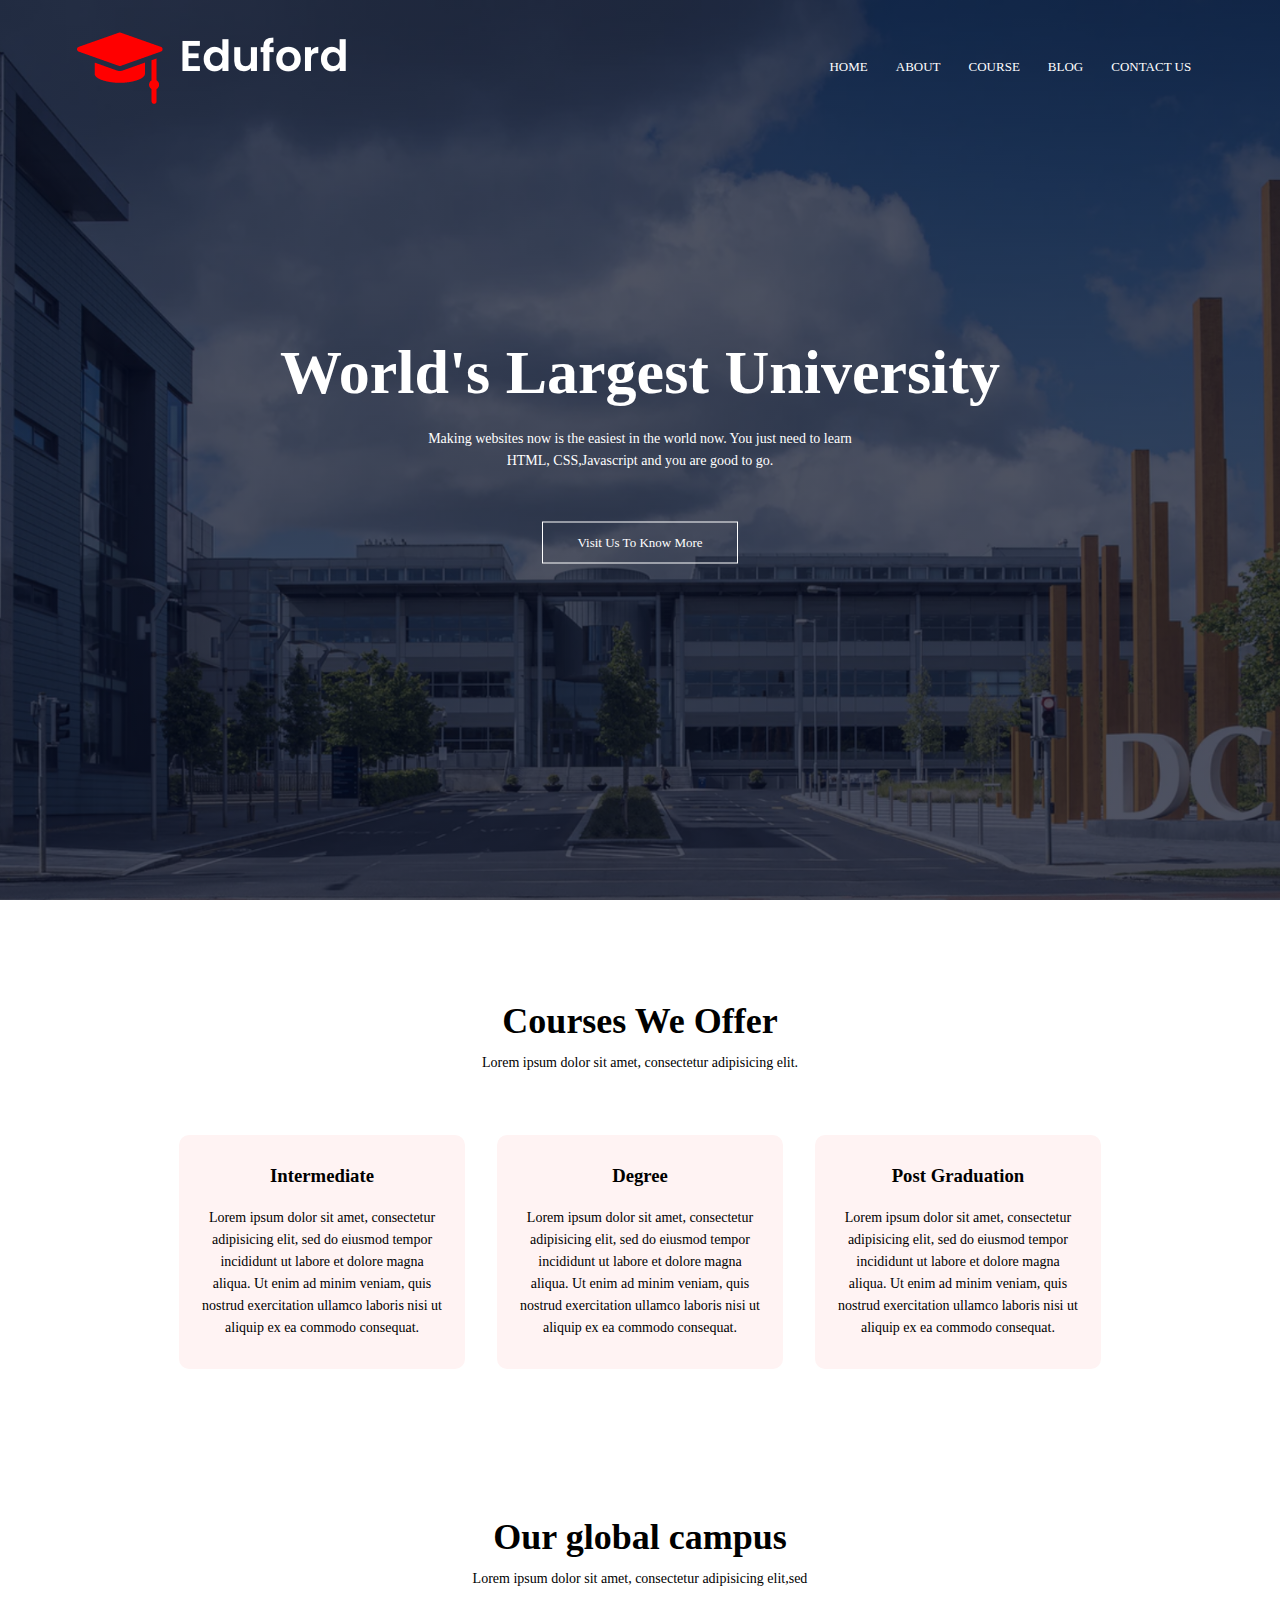
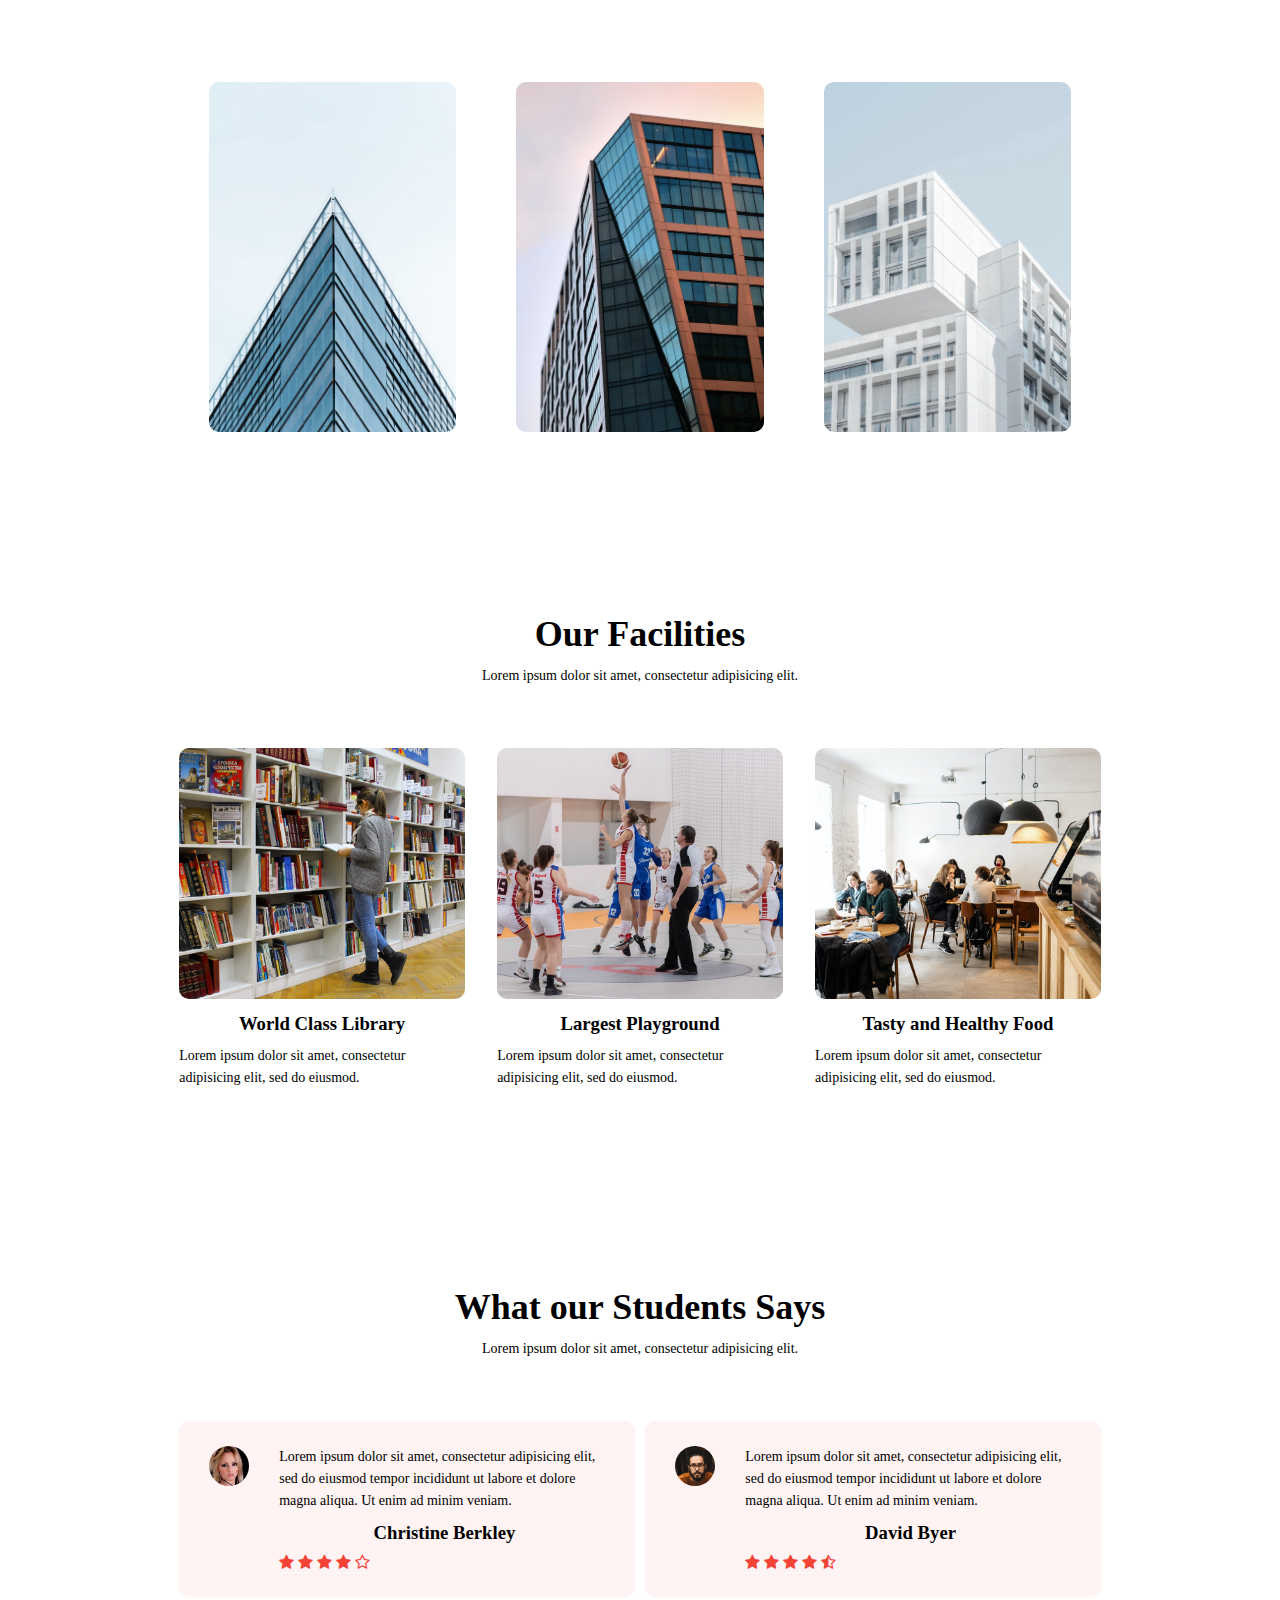
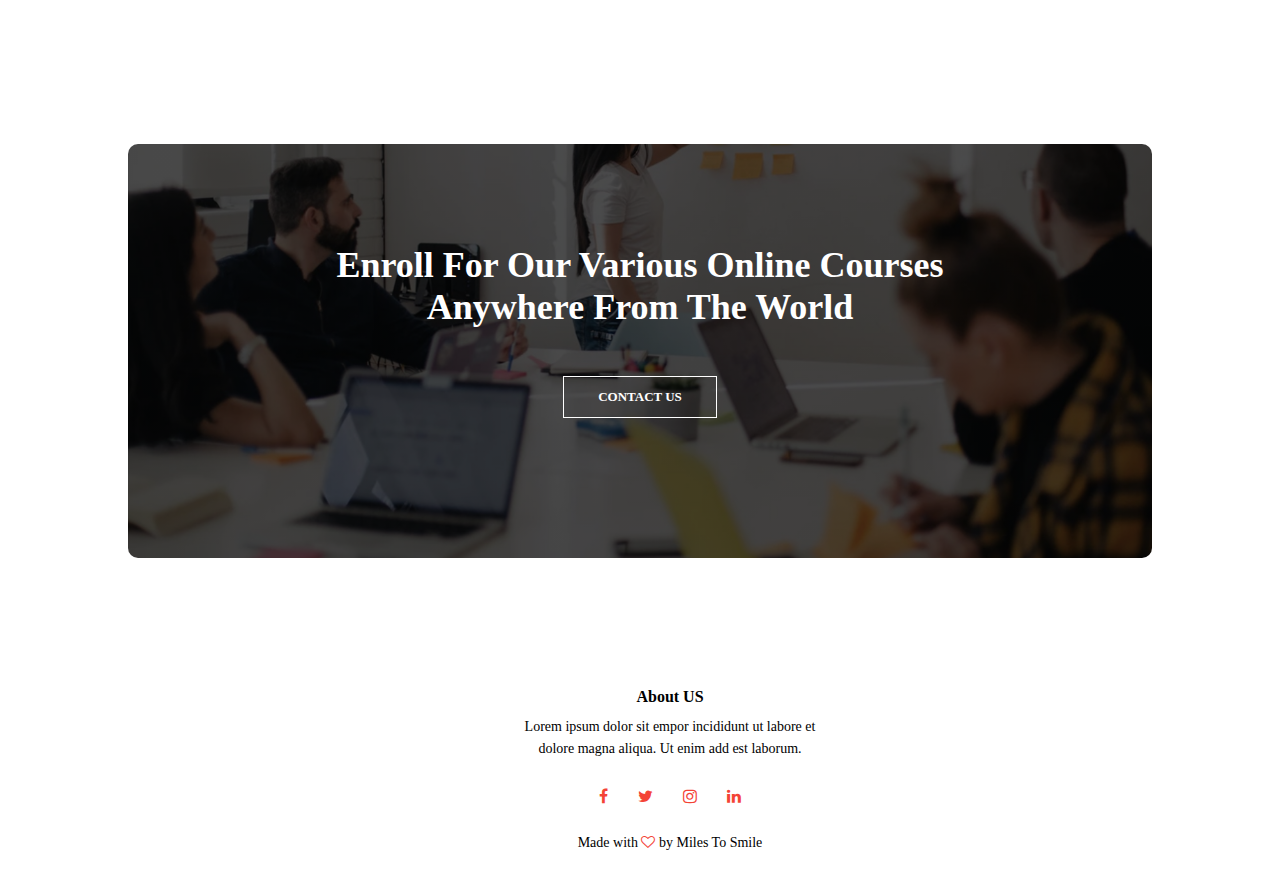
<file: index.html>
<!DOCTYPE html>
<html>
<head>
	<meta charset="utf-8">
	<meta name="viewport" content="width=device-width, initial-scale=1">
	<title>University Website Design </title>
	<link rel="stylesheet" type="text/css" href="style.css">
	<link rel="preconnect" href="https://fonts.googleapis.com">
	<link rel="preconnect" href="https://fonts.gstatic.com" crossorigin>
	<link href="https://fonts.googleapis.com/css2?family=Poppins:wght@100;200;300;400;600;700&display=swap" rel="stylesheet">
	<!-- <link rel="stylesheet" href="https://cdn.jsdelivr.net/npm/@fortawesome/fontawesome-free@5.15.4/css/fontawesome.min.css"> -->
	<link rel="stylesheet" href="https://cdnjs.cloudflare.com/ajax/libs/font-awesome/4.7.0/css/font-awesome.min.css" integrity="sha256-eZrrJcwDc/3uDhsdt61sL2oOBY362qM3lon1gyExkL0=" crossorigin="anonymous"/>

</head>

<body>

	<section class="header">
		<nav>
			<a href="index.html"><img src="images/logo.png"></a>
			<div class="nav-links" id="navLinks">
				<i class="fa fa-times" onclick="hideMenu()"></i>
					<ul>
		        		<li><a href="index.html">HOME</a></li>
		        		<li><a href="about.html">ABOUT</a></li>
						<li><a href="course.html"> COURSE</a></li>
						<li><a href="blog.html">BLOG</a></li>
						<li><a href="contact.html">CONTACT US</a></li>
			</div>    
			<i class="fa fa-bars" onclick="showMenu()"></i>
		</nav>

		<div class="text-box">
			<h1>World's Largest University</h1>
			<p>Making websites now is the easiest in the world now. You just need to learn <br> HTML, CSS,Javascript and you are good to go.</p>
			<a href="about.html" class="hero-btn">Visit Us To Know More</a>
		</div>

	</section>

	<!--courses-->

	<section class="course">
		
		<h1>Courses We Offer</h1>
		<p>Lorem ipsum dolor sit amet, consectetur adipisicing elit.</p>

		<div class="row">

			<div class="course-col">
				<h3>Intermediate</h3>
				<p>Lorem ipsum dolor sit amet, consectetur adipisicing elit, sed do eiusmod
				tempor incididunt ut labore et dolore magna aliqua. Ut enim ad minim veniam,
				quis nostrud exercitation ullamco laboris nisi ut aliquip ex ea commodo
				consequat.</p>
			</div>

			<div class="course-col">
				<h3>Degree</h3>
				<p>Lorem ipsum dolor sit amet, consectetur adipisicing elit, sed do eiusmod
				tempor incididunt ut labore et dolore magna aliqua. Ut enim ad minim veniam,
				quis nostrud exercitation ullamco laboris nisi ut aliquip ex ea commodo
				consequat.</p>
			</div>

			<div class="course-col">
				<h3>Post Graduation</h3>
				<p>Lorem ipsum dolor sit amet, consectetur adipisicing elit, sed do eiusmod
				tempor incididunt ut labore et dolore magna aliqua. Ut enim ad minim veniam,
				quis nostrud exercitation ullamco laboris nisi ut aliquip ex ea commodo
				consequat.</p>
			</div>
			
		</div>
 
	</section>

	<!-- campus -->

	<section class="campus">

		<h1>Our global campus</h1>
		<p>Lorem ipsum dolor sit amet, consectetur adipisicing elit,sed</p>

		<div class="row">
			<div class="campus-col">
				<img src="images/london.png">
				<div class="layer">
					<h3>LONDON</h3>
				</div>

			</div>

			<div class="campus-col">
				<img src="images/newyork.png">
				<div class="layer">
					<h3>NEW YORK</h3>
				</div>

			</div>

			<div class="campus-col">
				<img src="images/washington.png">
				<div class="layer">
					<h3>WASHINGTON</h3>
				</div>
			</div>

		</div>

	
	</section>


	<!--facilities -->

	<section class="facilities">

		<h1>Our Facilities</h1>
		<p>Lorem ipsum dolor sit amet, consectetur adipisicing elit.</p>

		<div class="row">
			<div class="facilities-col">
				<img src="images/library.png">
				<h3>World Class Library</h3>
				<p>Lorem ipsum dolor sit amet, consectetur adipisicing elit, sed do eiusmod.</p>
			</div>

			<div class="facilities-col">
				<img src="images/basketball.png">
				<h3>Largest Playground</h3>
				<p>Lorem ipsum dolor sit amet, consectetur adipisicing elit, sed do eiusmod.</p>
			</div>

			<div class="facilities-col">
				<img src="images/cafeteria.png">
				<h3>Tasty and Healthy Food</h3>
				<p>Lorem ipsum dolor sit amet, consectetur adipisicing elit, sed do eiusmod.</p>
			</div>

		</div>

	</section>

	<!--- testimonials --->

	<section class="testimonial">
		<h1>What our Students Says</h1>
		<p>Lorem ipsum dolor sit amet, consectetur adipisicing elit.</p>
		
		<div class="row">
			<div class="testimonial-col">
				<img src="images/user1.jpg">
				<div>
					<p>
						Lorem ipsum dolor sit amet, consectetur adipisicing elit, sed do eiusmod
						tempor incididunt ut labore et dolore magna aliqua. Ut enim ad minim veniam.
						
					</p>
					<h3>Christine Berkley</h3>
					<i class="fa fa-star"></i>
					<i class="fa fa-star"></i>
					<i class="fa fa-star"></i>
					<i class="fa fa-star"></i>
					<i class="fa fa-star-o"></i>
				</div>

			</div>
			
			<div class="testimonial-col">
				<img src="images/user2.jpg">
				<div>
					<p>
						Lorem ipsum dolor sit amet, consectetur adipisicing elit, sed do eiusmod
						tempor incididunt ut labore et dolore magna aliqua. Ut enim ad minim veniam.
					</p>
					<h3>David Byer</h3>
					<i class="fa fa-star"></i>
					<i class="fa fa-star"></i>
					<i class="fa fa-star"></i>
					<i class="fa fa-star"></i>
					<i class="fa fa-star-half-o"></i>
				</div>

			</div>
			
		</div>

	</section>


	<!--- Call To Action --->

	<section class="cta">
		<h1>Enroll For Our Various Online Courses <br> Anywhere From The World
		<h1>
		<a href="contact.html" class="hero-btn">CONTACT US</a>
	</section>




<!--- footer --->


<section class="footer">

	<h4>About US</h4>
	<p>Lorem ipsum dolor sit empor incididunt ut labore et <br> dolore magna aliqua. Ut enim add est laborum.</p>
	<div class="icons">
		<i class="fa fa-facebook"></i>
		<i class="fa fa-twitter"></i>
		<i class="fa fa-instagram"></i>
		<i class="fa fa-linkedin"></i>
	</div>
	<p>Made with <i class="fa fa-heart-o"></i> by Miles To Smile</p>

</section>

	<!-- java script for toggle menu function -->

<script>

	var navLinks = document.getElementById("navLinks");
	function showMenu(){
		navLinks.style.right = "0";
	}
	function hideMenu(){
		navLinks.style.right = "-200px";
	}
</script>



</body>
</html>
</file>
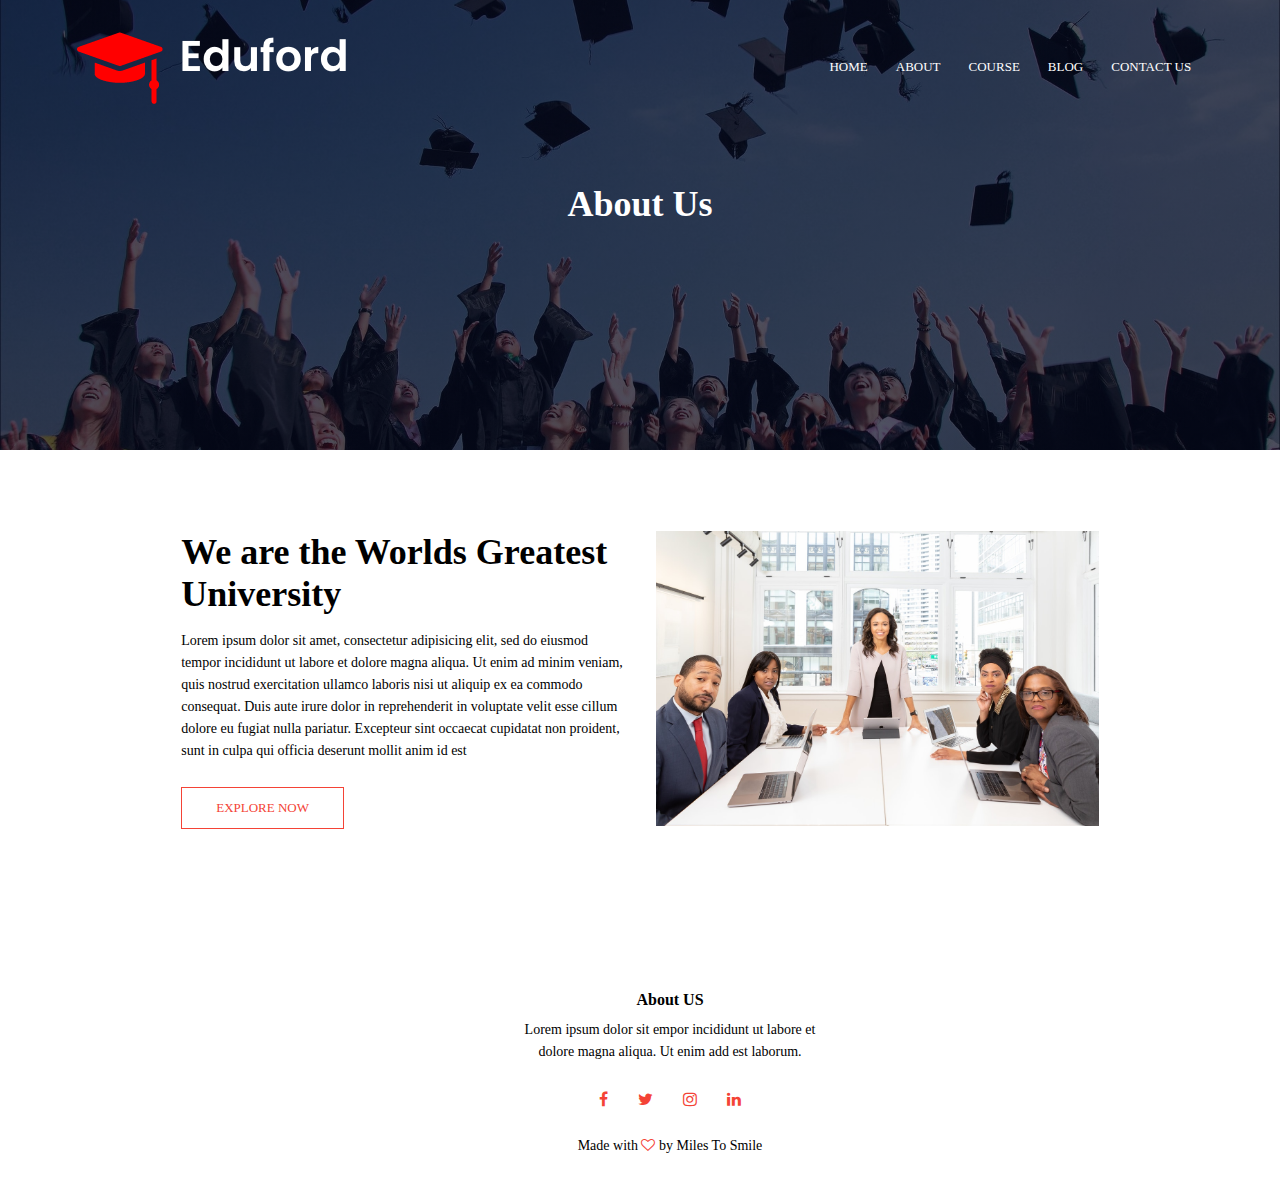
<file: about.html>
<!DOCTYPE html>
<html>
<head>
	<meta charset="utf-8">
	<meta name="viewport" content="width=device-width, initial-scale=1">
	<title>University Website Design </title>
	<link rel="stylesheet" type="text/css" href="style.css">
	<link rel="preconnect" href="https://fonts.googleapis.com">
	<link rel="preconnect" href="https://fonts.gstatic.com" crossorigin>
	<link href="https://fonts.googleapis.com/css2?family=Poppins:wght@100;200;300;400;600;700&display=swap" rel="stylesheet">
	<!-- <link rel="stylesheet" href="https://cdn.jsdelivr.net/npm/@fortawesome/fontawesome-free@5.15.4/css/fontawesome.min.css"> -->
	<link rel="stylesheet" href="https://cdnjs.cloudflare.com/ajax/libs/font-awesome/4.7.0/css/font-awesome.min.css" integrity="sha256-eZrrJcwDc/3uDhsdt61sL2oOBY362qM3lon1gyExkL0=" crossorigin="anonymous" />

</head>

<body>

	<section class="sub-header">
		<nav>
			<a href="index.html"><img src="images/logo.png"></a>
			<div class="nav-links" id="navLinks">
				<i class="fa fa-times" onclick="hideMenu()"></i>
					<ul>
		        		<li><a href="index.html">HOME</a></li>
		        		<li><a href="about.html">ABOUT</a></li>
						<li><a href="course.html"> COURSE</a></li>
						<li><a href="blog.html">BLOG</a></li>
						<li><a href="contact.html">CONTACT US</a></li>
					</ul>
			</div>    
			<i class="fa fa-bars" onclick="showMenu()"></i>
		</nav>
		<h1>About Us</h1>
	</section>

	<!--- about us Content --->

<section class="about-us">
	<div class="row">
		<div class="about-col">
			<h1>We are the Worlds Greatest University </h1>
			<p>Lorem ipsum dolor sit amet, consectetur adipisicing elit, sed do eiusmod
			tempor incididunt ut labore et dolore magna aliqua. Ut enim ad minim veniam,
			quis nostrud exercitation ullamco laboris nisi ut aliquip ex ea commodo
			consequat. Duis aute irure dolor in reprehenderit in voluptate velit esse
			cillum dolore eu fugiat nulla pariatur. Excepteur sint occaecat cupidatat non
			proident, sunt in culpa qui officia deserunt mollit anim id est</p>
			<a href="blog.html" class="hero-btn red-btn">EXPLORE NOW</a>
		</div>
		<div class="about-col">
			<img src="images/about.jpg">
		</div>
	</div>
</section>

<!--- footer --->


<section class="footer">

	<h4>About US</h4>
	<p>Lorem ipsum dolor sit empor incididunt ut labore et <br> dolore magna aliqua. Ut enim add est laborum.</p>
	<div class="icons">
		<i class="fa fa-facebook"></i>
		<i class="fa fa-twitter"></i>
		<i class="fa fa-instagram"></i>
		<i class="fa fa-linkedin"></i>
	</div>
	<p>Made with <i class="fa fa-heart-o"></i> by Miles To Smile</p>

</section>

	<!-- java script for toggle menu function -->

<script>

	var navLinks = document.getElementById('navLinks');

	function showMenu(){
		navLinks.style.right = "0";
	}

	function hideMenu(){
		navLinks.style.right = "-200px";
	}
</script>



</body>
</html>
</file>
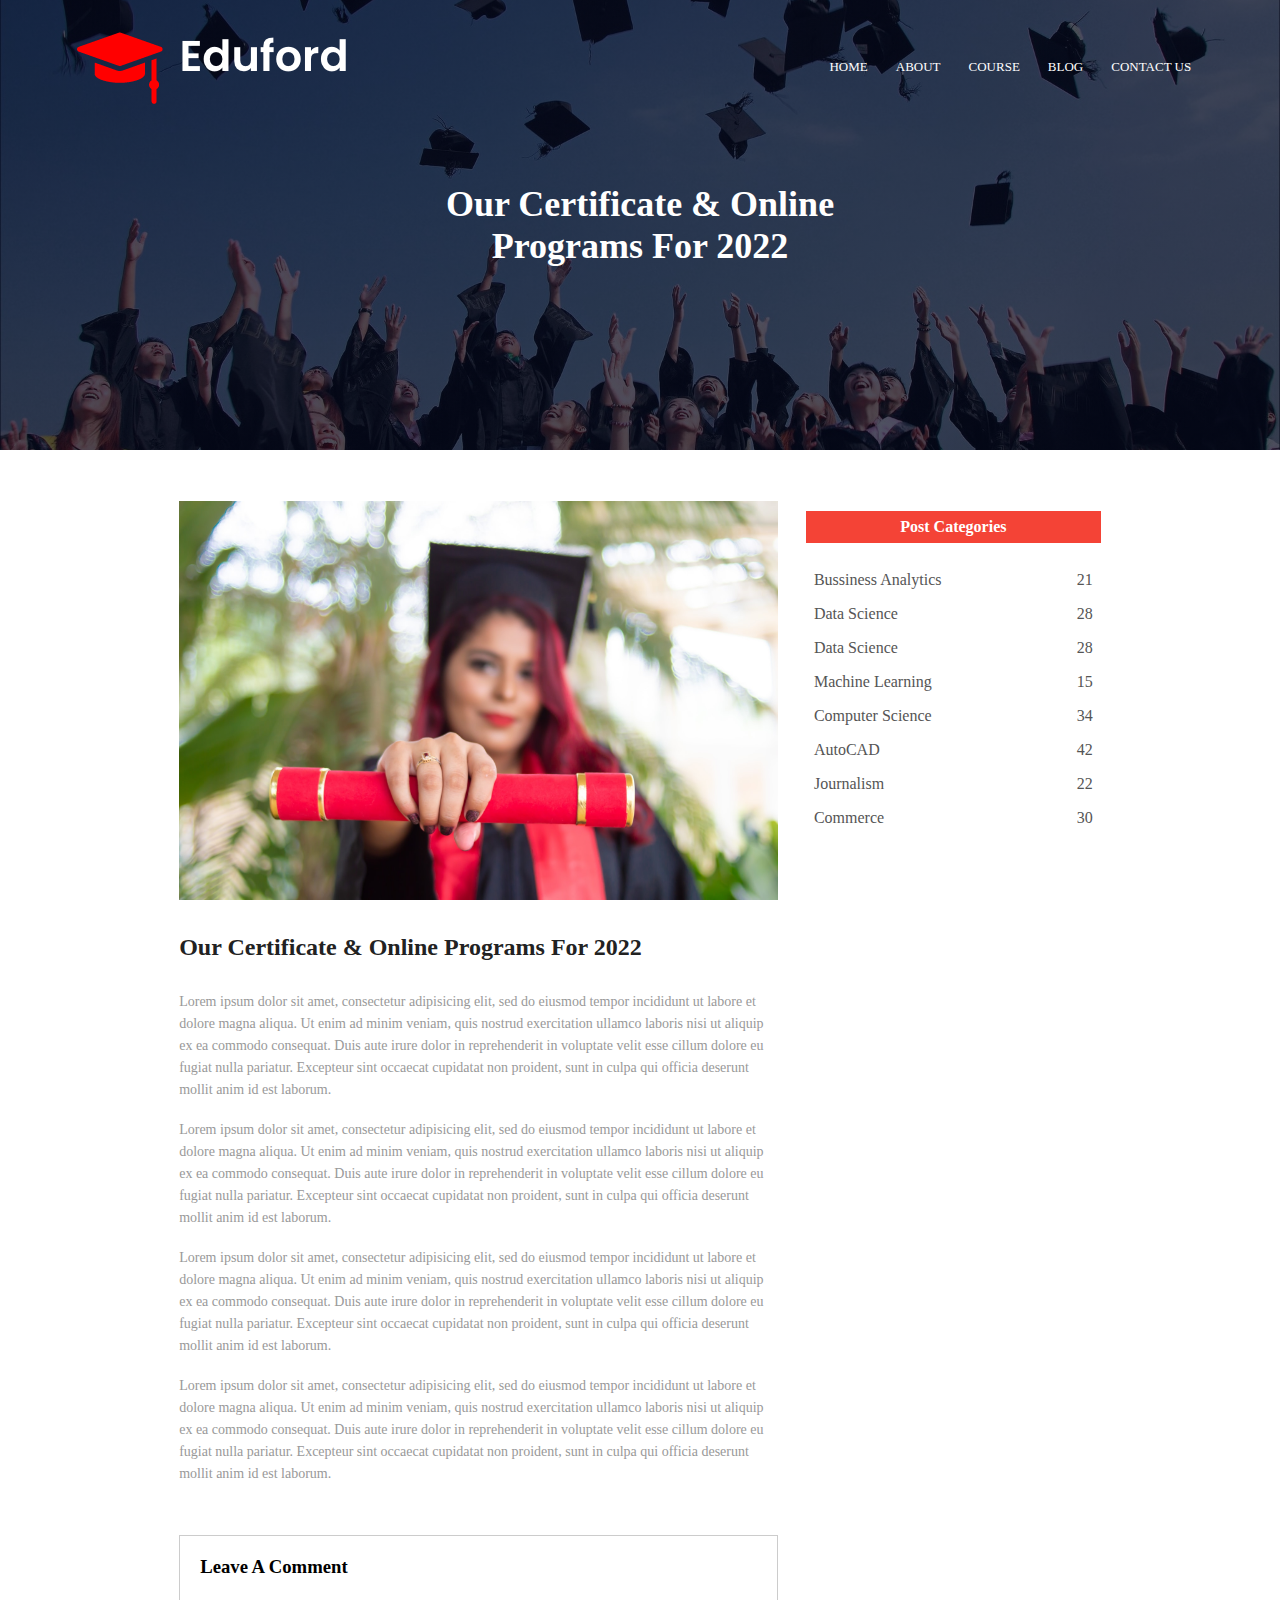
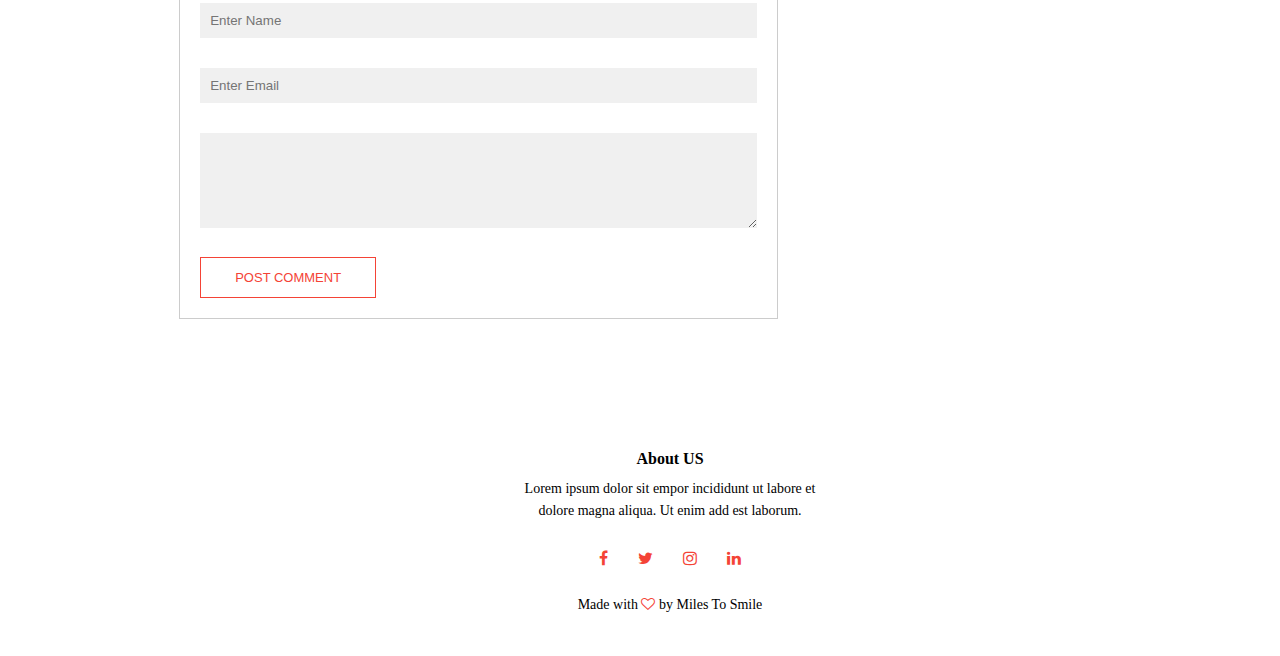
<file: blog.html>
<!DOCTYPE html>
<html>
<head>
	<meta charset="utf-8">
	<meta name="viewport" content="width=device-width, initial-scale=1">
	<title>University Website Design </title>
	<link rel="stylesheet" type="text/css" href="style.css">
	<link rel="preconnect" href="https://fonts.googleapis.com">
	<link rel="preconnect" href="https://fonts.gstatic.com" crossorigin>
	<link href="https://fonts.googleapis.com/css2?family=Poppins:wght@100;200;300;400;600;700&display=swap" rel="stylesheet">
	<!-- <link rel="stylesheet" href="https://cdn.jsdelivr.net/npm/@fortawesome/fontawesome-free@5.15.4/css/fontawesome.min.css"> -->
	<link rel="stylesheet" href="https://cdnjs.cloudflare.com/ajax/libs/font-awesome/4.7.0/css/font-awesome.min.css" integrity="sha256-eZrrJcwDc/3uDhsdt61sL2oOBY362qM3lon1gyExkL0=" crossorigin="anonymous" />

</head>

<body>

	<section class="sub-header">
		<nav>
			<a href="index.html"><img src="images/logo.png"></a>
			<div class="nav-links" id="navLinks">
				<i class="fa fa-times" onclick="hideMenu()"></i>
					<ul>
		        		<li><a href="index.html">HOME</a></li>
		        		<li><a href="about.html">ABOUT</a></li>
						<li><a href="course.html"> COURSE</a></li>
						<li><a href="blog.html">BLOG</a></li>
						<li><a href="contact.html">CONTACT US</a></li>
					</ul>
			</div>    
			<i class="fa fa-bars" onclick="showMenu()"></i>
		</nav>
		<h1> Our Certificate & Online <br> Programs For 2022</h1>
	</section>

<!--- blog page content--->


<section class="blog-content">
	
	<div class="row">
		<div class="blog-left">
			<img src="images/certificate.jpg">
			<h2>Our Certificate & Online Programs For 2022</h2>
			<p>Lorem ipsum dolor sit amet, consectetur adipisicing elit, sed do eiusmod
			tempor incididunt ut labore et dolore magna aliqua. Ut enim ad minim veniam,
			quis nostrud exercitation ullamco laboris nisi ut aliquip ex ea commodo
			consequat. Duis aute irure dolor in reprehenderit in voluptate velit esse
			cillum dolore eu fugiat nulla pariatur. Excepteur sint occaecat cupidatat non
			proident, sunt in culpa qui officia deserunt mollit anim id est laborum.
			</p>
			<br>
			<p>Lorem ipsum dolor sit amet, consectetur adipisicing elit, sed do eiusmod
			tempor incididunt ut labore et dolore magna aliqua. Ut enim ad minim veniam,
			quis nostrud exercitation ullamco laboris nisi ut aliquip ex ea commodo
			consequat. Duis aute irure dolor in reprehenderit in voluptate velit esse
			cillum dolore eu fugiat nulla pariatur. Excepteur sint occaecat cupidatat non
			proident, sunt in culpa qui officia deserunt mollit anim id est laborum.
			</p>
			<br>
			<p>Lorem ipsum dolor sit amet, consectetur adipisicing elit, sed do eiusmod
			tempor incididunt ut labore et dolore magna aliqua. Ut enim ad minim veniam,
			quis nostrud exercitation ullamco laboris nisi ut aliquip ex ea commodo
			consequat. Duis aute irure dolor in reprehenderit in voluptate velit esse
			cillum dolore eu fugiat nulla pariatur. Excepteur sint occaecat cupidatat non
			proident, sunt in culpa qui officia deserunt mollit anim id est laborum.
			</p>
			<br>
			<p>Lorem ipsum dolor sit amet, consectetur adipisicing elit, sed do eiusmod
			tempor incididunt ut labore et dolore magna aliqua. Ut enim ad minim veniam,
			quis nostrud exercitation ullamco laboris nisi ut aliquip ex ea commodo
			consequat. Duis aute irure dolor in reprehenderit in voluptate velit esse
			cillum dolore eu fugiat nulla pariatur. Excepteur sint occaecat cupidatat non
			proident, sunt in culpa qui officia deserunt mollit anim id est laborum.
			</p>



			<div class="comment-box">

				<h3>Leave A  Comment</h3>

				<form class="comment-form">
					<input type="text" placeholder="Enter Name">
					<input type="email" placeholder="Enter Email">
					<textarea rows="5" placeholder="your comment goes here">
					</textarea>
					<button type="submit" class="hero-btn red-btn">POST COMMENT</button>
				</form>
			</div>


			</div>
			<div class="blog-right">
			<h3>Post Categories</h3>
			<div>
				<span>Bussiness Analytics</span>
				<span>21</span>
			</div>
			<div>
				<span>Data Science</span>
				<span>28</span>
			</div>
			<div>
				<span>Data Science</span>
				<span>28</span>
			</div>
			<div>
				<span>Machine Learning</span>
				<span>15</span>
			</div>
			<div>
				<span>Computer Science</span>
				<span>34</span>
			</div>
			<div>
				<span>AutoCAD</span>
				<span>42</span>
			</div>
			<div>
				<span>Journalism</span>
				<span>22</span>
			</div>
			<div>
				<span>Commerce</span>
				<span>30</span>
			</div>
		</div>
	</div>	
</section>

	

	

<!--- footer --->


<section class="footer">

	<h4>About US</h4>
	<p>Lorem ipsum dolor sit empor incididunt ut labore et <br> dolore magna aliqua. Ut enim add est laborum.</p>
	<div class="icons">
		<i class="fa fa-facebook"></i>
		<i class="fa fa-twitter"></i>
		<i class="fa fa-instagram"></i>
		<i class="fa fa-linkedin"></i>
	</div>
	<p>Made with <i class="fa fa-heart-o"></i> by Miles To Smile</p>

</section>

	<!-- java script for toggle menu function -->

<script>

	var navLinks = document.getElementById('navLinks');

	function showMenu(){
		navLinks.style.right = "0";
	}

	function hideMenu(){
		navLinks.style.right = "-200px";
	}
</script>




</body>
</html>
</file>
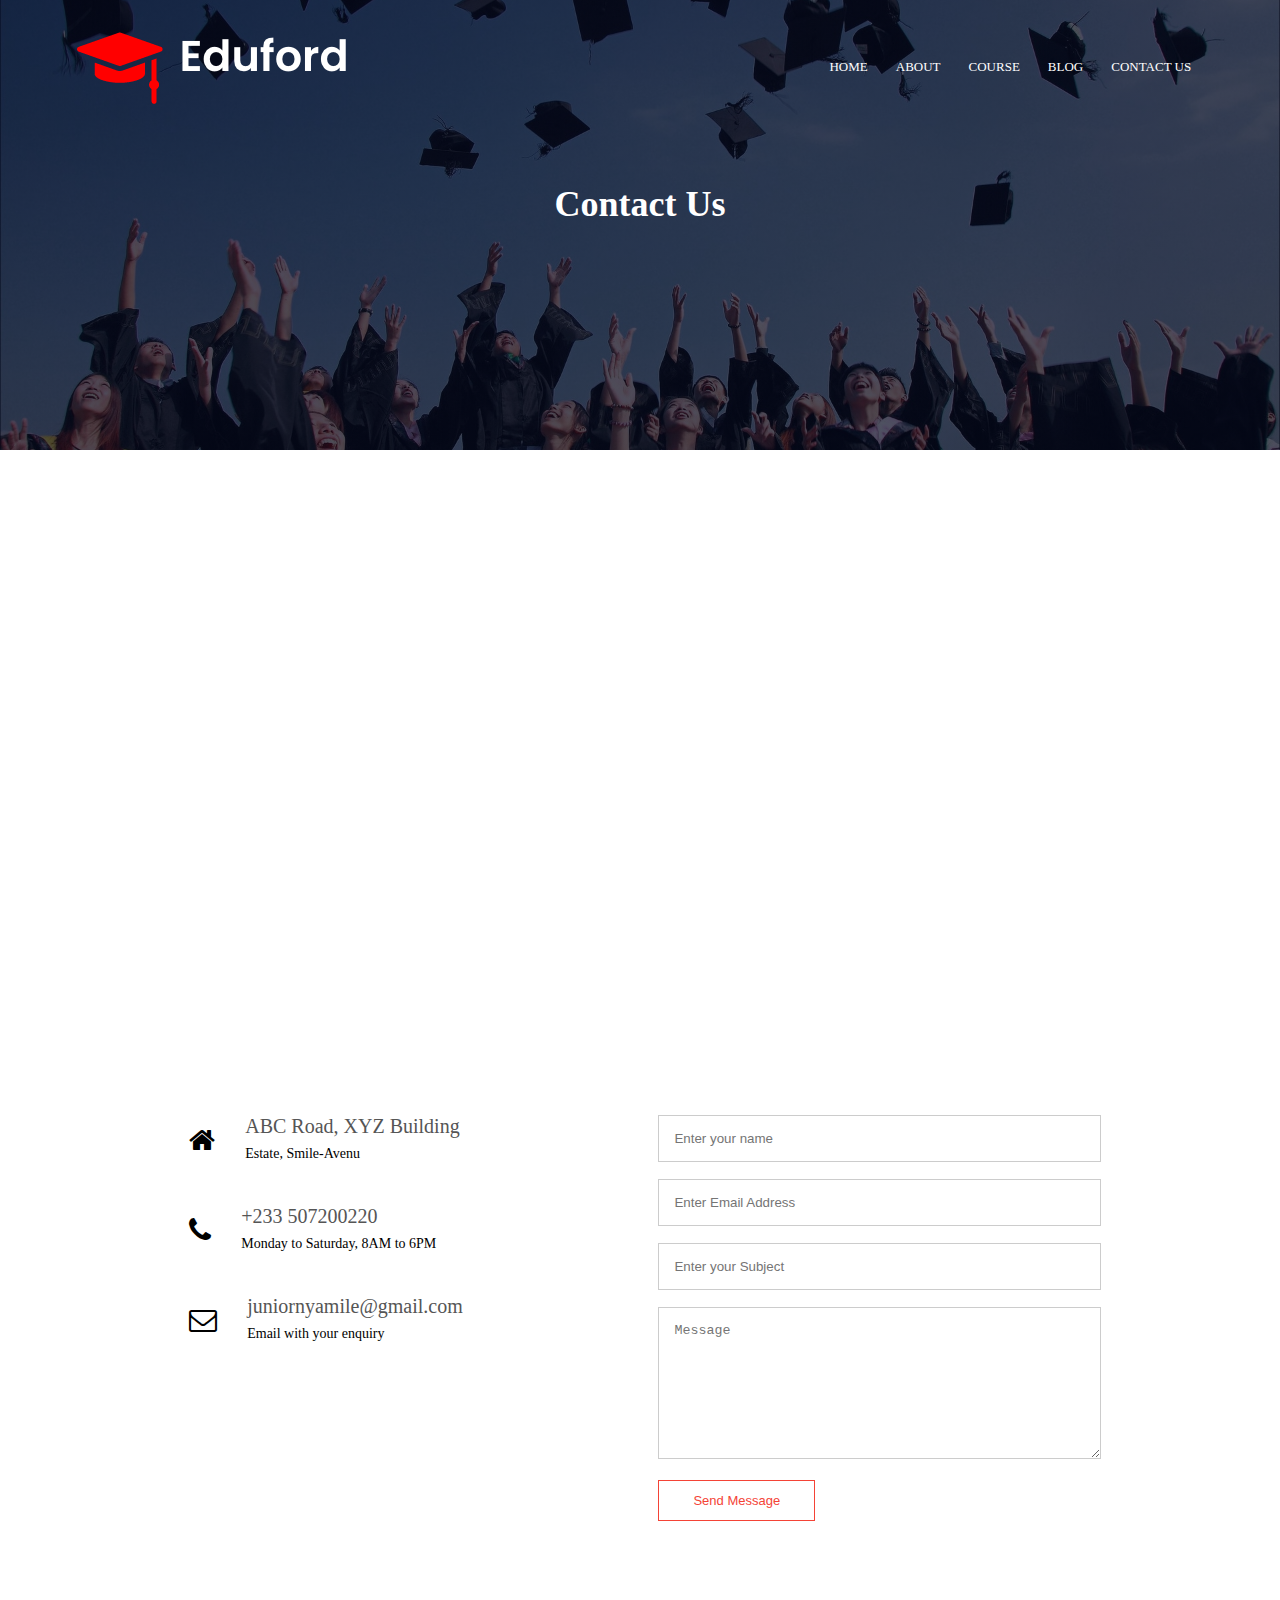
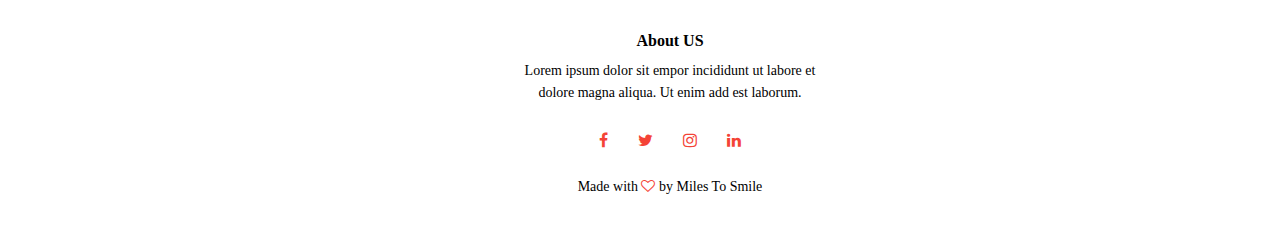
<file: contact.html>
<!DOCTYPE html>
<html>
<head>
	<meta charset="utf-8">
	<meta name="viewport" content="width=device-width, initial-scale=1">
	<title>University Website Design </title>
	<link rel="stylesheet" type="text/css" href="style.css">
	<link rel="preconnect" href="https://fonts.googleapis.com">
	<link rel="preconnect" href="https://fonts.gstatic.com" crossorigin>
	<link href="https://fonts.googleapis.com/css2?family=Poppins:wght@100;200;300;400;600;700&display=swap" rel="stylesheet">
	<!-- <link rel="stylesheet" href="https://cdn.jsdelivr.net/npm/@fortawesome/fontawesome-free@5.15.4/css/fontawesome.min.css"> -->
	<link rel="stylesheet" href="https://cdnjs.cloudflare.com/ajax/libs/font-awesome/4.7.0/css/font-awesome.min.css" integrity="sha256-eZrrJcwDc/3uDhsdt61sL2oOBY362qM3lon1gyExkL0=" crossorigin="anonymous" />

</head>

<body>

	<section class="sub-header">
		<nav>
			<a href="index.html"><img src="images/logo.png"></a>
			<div class="nav-links" id="navLinks">
				<i class="fa fa-times" onclick="hideMenu()"></i>
					<ul>
						<li><a href="index.html">HOME</a></li>
		        		<li><a href="about.html">ABOUT</a></li>
						<li><a href="course.html"> COURSE</a></li>
						<li><a href="blog.html">BLOG</a></li>
						<li><a href="contact.html">CONTACT US</a></li>
					</ul>
			</div>    
			<i class="fa fa-bars" onclick="showMenu()"></i>
		</nav>
		<h1>Contact Us</h1>
	</section>

	<!--- Contact section --->

<section class="location">
	
	<iframe src="https://www.google.com/maps/embed?pb=!1m14!1m12!1m3!1d63537.15222459625!2d-0.2098084038202358!3d5.556343889714973!2m3!1f0!2f0!3f0!3m2!1i1024!2i768!4f13.1!5e0!3m2!1sen!2sgh!4v1641473248971!5m2!1sen!2sgh" width="600" height="450" style="border:0;" allowfullscreen="" loading="lazy"></iframe>

</section>

<section class="contact-us">

	<div class="row">
		<div class="contact-col">
			<div>
				<i class="fa fa-home"></i>
				<span>
					<h5>ABC Road, XYZ Building</h5>
					<p>Estate, Smile-Avenu</p>
				</span>
			</div>
			<div>
				<i class="fa fa-phone"></i>
				<span>
					<h5>+233 507200220</h5>
					<p>Monday to Saturday, 8AM to 6PM</p>
				</span>
			</div>
			<div>
				<i class="fa fa-envelope-o"></i>
				<span>
					<h5>juniornyamile@gmail.com</h5>
					<p>Email with your enquiry</p>
				</span>
			</div>
		</div>
		<div class="contact-col">
			
			<form action="form-handler.php" method="post">
				<input type="text" name="name" placeholder="Enter your name" required>
				<input type="email" name="email" placeholder="Enter Email Address" required>
				<input type="text" name ="subject" placeholder="Enter your Subject" required>
				<textarea rows="8" name="messsage" placeholder="Message" required></textarea>
				<button type="submit" class="hero-btn red-btn">Send Message</button>
			</form>

		</div>
	</div>

</section>


<!--- footer --->


<section class="footer">

	<h4>About US</h4>
	<p>Lorem ipsum dolor sit empor incididunt ut labore et <br> dolore magna aliqua. Ut enim add est laborum.</p>
	<div class="icons">
		<i class="fa fa-facebook"></i>
		<i class="fa fa-twitter"></i>
		<i class="fa fa-instagram"></i>
		<i class="fa fa-linkedin"></i>
	</div>
	<p>Made with <i class="fa fa-heart-o"></i> by Miles To Smile</p>

</section>

	<!-- javaScript for toggle menu function -->

<script>

	var navLinks = document.getElementById('navLinks');

	function showMenu(){
		navLinks.style.right = "0";
	}

	function hideMenu(){
		navLinks.style.right = "-200px";
	}
</script>




</body>
</html>
</file>
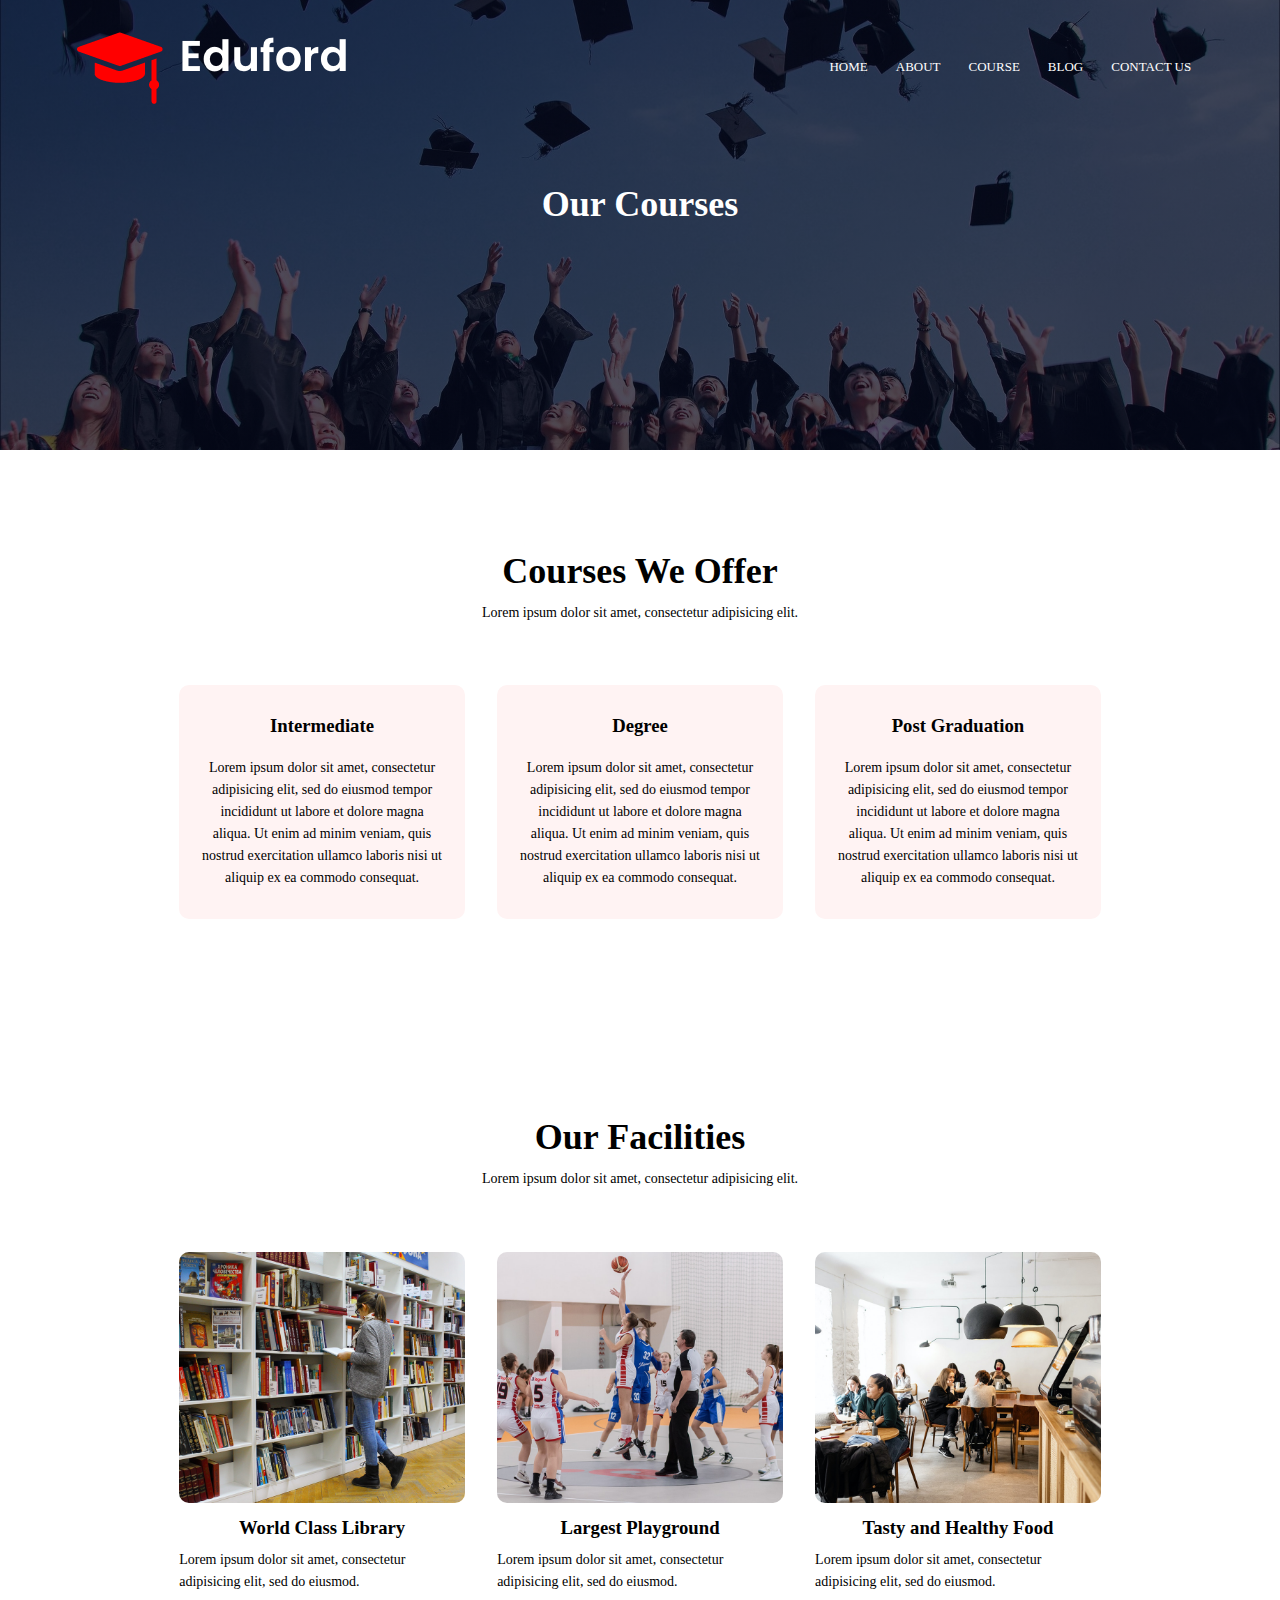
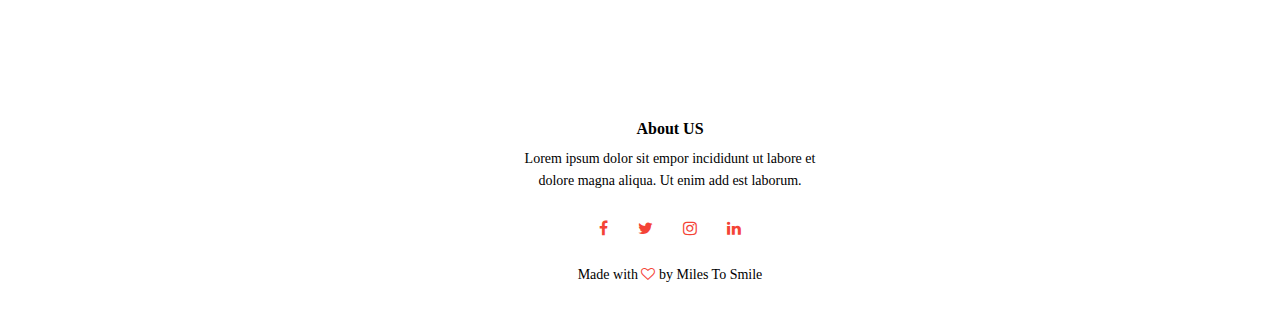
<file: course.html>
<!DOCTYPE html>
<html>
<head>
	<meta charset="utf-8">
	<meta name="viewport" content="width=device-width, initial-scale=1">
	<title>University Website Design </title>
	<link rel="stylesheet" type="text/css" href="style.css">
	<link rel="preconnect" href="https://fonts.googleapis.com">
	<link rel="preconnect" href="https://fonts.gstatic.com" crossorigin>
	<link href="https://fonts.googleapis.com/css2?family=Poppins:wght@100;200;300;400;600;700&display=swap" rel="stylesheet">
	<!-- <link rel="stylesheet" href="https://cdn.jsdelivr.net/npm/@fortawesome/fontawesome-free@5.15.4/css/fontawesome.min.css"> -->
	<link rel="stylesheet" href="https://cdnjs.cloudflare.com/ajax/libs/font-awesome/4.7.0/css/font-awesome.min.css" integrity="sha256-eZrrJcwDc/3uDhsdt61sL2oOBY362qM3lon1gyExkL0=" crossorigin="anonymous" />

</head>

<body>

	<section class="sub-header">
		<nav>
			<a href="index.html"><img src="images/logo.png"></a>
			<div class="nav-links" id="navLinks">
				<i class="fa fa-times" onclick="hideMenu()"></i>
					<ul>
		        		<li><a href="index.html">HOME</a></li>
		        		<li><a href="about.html">ABOUT</a></li>
						<li><a href="course.html"> COURSE</a></li>
						<li><a href="blog.html">BLOG</a></li>
						<li><a href="contact.html">CONTACT US</a></li>
					</ul>
			</div>    
			<i class="fa fa-bars" onclick="showMenu()"></i>
		</nav>
		<h1> Our Courses</h1>
	</section>

	<!--- course content --->

	<section class="course">
		
		<h1>Courses We Offer</h1>
		<p>Lorem ipsum dolor sit amet, consectetur adipisicing elit.</p>

		<div class="row">

			<div class="course-col">
				<h3>Intermediate</h3>
				<p>Lorem ipsum dolor sit amet, consectetur adipisicing elit, sed do eiusmod
				tempor incididunt ut labore et dolore magna aliqua. Ut enim ad minim veniam,
				quis nostrud exercitation ullamco laboris nisi ut aliquip ex ea commodo
				consequat.</p>
			</div>

			<div class="course-col">
				<h3>Degree</h3>
				<p>Lorem ipsum dolor sit amet, consectetur adipisicing elit, sed do eiusmod
				tempor incididunt ut labore et dolore magna aliqua. Ut enim ad minim veniam,
				quis nostrud exercitation ullamco laboris nisi ut aliquip ex ea commodo
				consequat.</p>
			</div>

			<div class="course-col">
				<h3>Post Graduation</h3>
				<p>Lorem ipsum dolor sit amet, consectetur adipisicing elit, sed do eiusmod
				tempor incididunt ut labore et dolore magna aliqua. Ut enim ad minim veniam,
				quis nostrud exercitation ullamco laboris nisi ut aliquip ex ea commodo
				consequat.</p>
			</div>
			
		</div>
 
	</section>


<!--facilities -->

	<section class="facilities">

		<h1>Our Facilities</h1>
		<p>Lorem ipsum dolor sit amet, consectetur adipisicing elit.</p>

		<div class="row">
			<div class="facilities-col">
				<img src="images/library.png">
				<h3>World Class Library</h3>
				<p>Lorem ipsum dolor sit amet, consectetur adipisicing elit, sed do eiusmod.</p>
			</div>

			<div class="facilities-col">
				<img src="images/basketball.png">
				<h3>Largest Playground</h3>
				<p>Lorem ipsum dolor sit amet, consectetur adipisicing elit, sed do eiusmod.</p>
			</div>

			<div class="facilities-col">
				<img src="images/cafeteria.png">
				<h3>Tasty and Healthy Food</h3>
				<p>Lorem ipsum dolor sit amet, consectetur adipisicing elit, sed do eiusmod.</p>
			</div>

		</div>

	</section>


<!--- footer --->


<section class="footer">

	<h4>About US</h4>
	<p>Lorem ipsum dolor sit empor incididunt ut labore et <br> dolore magna aliqua. Ut enim add est laborum.</p>
	<div class="icons">
		<i class="fa fa-facebook"></i>
		<i class="fa fa-twitter"></i>
		<i class="fa fa-instagram"></i>
		<i class="fa fa-linkedin"></i>
	</div>
	<p>Made with <i class="fa fa-heart-o"></i> by Miles To Smile</p>

</section>

	<!-- java script for toggle menu function -->

<script>

	var navLinks = document.getElementById('navLinks');

	function showMenu(){
		navLinks.style.right = "0";
	}

	function hideMenu(){
		navLinks.style.right = "-200px";
	}
</script>



</body>
</html>
</file>
<file: style.css>
*{
	margin: 0;
	padding: 0;
}

.header{
	min-height: 100vh;
	width: 100%;
	background-image: linear-gradient(rgba(4, 9, 30, 0.7),rgba(4, 9, 30, 0.7) ), url(images/banner.png);
	background-position: center;
	background-size: cover;
	position: relative;
}
nav{
	display: flex;
	padding: 2% 6%;
	justify-content: space-between;
	align-items: center;

}
nav Link{
	width: 150px;
}
.nav-links{
	flex: 1;
	text-align: right;
}
.nav-links ul li{
	list-style: none;
	display: inline-block;
	padding: 8px 12px;
	position: relative;
}
.nav-links ul li a{
	color: #fff;
	text-decoration: none;
	font-size: 13px ;

}
.nav-links ul li::after{
	content: "";
	width: 0;
	height: 2px;
	background: #f44336;
	display: block;
	margin: auto;
	transition: 0.5s;
 }
.nav-links ul li:hover::after{
	width: 100%;
  }
.text-box{
	width: 90%;
	color: #fff;
	position: absolute;
	top: 50%;
	left: 50%;
	transform: translate(-50%,-50%);
	text-align: center;
 }
.text-box h1{
	font-size: 62px;
 } 
.text-box p{
	margin: 10px 0px 40px;
	font-size: 14px;
	color: #fff;
 }
.hero-btn{
	display: inline-block;
	text-decoration: none;
	color: #fff;
	border: 1px solid #fff;
	padding: 12px 34px;
	font-size: 13px;
	background: transparent;
	position: relative;
	cursor: pointer;
 }
 .hero-btn:hover{
	border: 1px solid #f44336;
	background: #f44336;
	transition: 1s;
 } 
nav .fa{
	display: none;
 }
@media(max-width: 700px){
	.text-box h1{
		font-size: 20px;
   	}
	.nav-links ul li{
		display: block;
  	}
	.nav-links{
		position: fixed;
		background: #f44336;
		height: 100vh;
		width:  200px;
		top: 0;
		right: -200px;
		text-align: left;
		z-index: 2;
		transition: 1s;
	}
	nav .fa{
		display: block;
		color: #fff;
		margin: 10px; 
		font-size: 22px;
		cursor: pointer; 
	 	}
	 	.nav-links ul{
	 	padding: 30px;

 }
}

/*---- courses section ----*/

.course{
	width: 80%;
	margin: auto;
	text-align: center;
	padding-top: 100px;
}
h1{
	font-size: 36px;
	font-weight: 600;
}
p{
	color: 777;
	font-size: 14px;
	font-weight: 300;
	line-height: 22px;
	padding: 10px;
}

.row{
	margin: 5%;
	display: flex;
	justify-content: space-between;

}
.course-col{
	flex-basis: 31%;
	background: #fff3f3;
	border-radius: 10px;
	margin-bottom: 5%;
	padding: 20px 12px;
	box-sizing: border-box;
}
h3{
	text-align: center;
	font-weight: 600;
	margin: 10px 0;
}
.course-col:hover{
	box-shadow: 0 0 20px 0px rgba(0, 0, 0, 0.2);
}
@media(max-width: 700px){
	.row{
		flex-direction: column;
	}
}

/*--- campus --- */
.campus{
	width: 80%;
	margin: auto;
	text-align: center;
	padding-top: 50px;
}
.campus-col{
	flex-basis: 32%;
	border-radius: 10px;
	margin: 30px;
	position: relative;
	overflow: hidden;
}
.campus-col img{
	width: 100%;
	display: block;
}
.layer{
	background: transparent;
	height: 100%;
	width: 100%;
	position: absolute;
	top: 0;
	left: 0;
	transition: .5s;
}
.layer:hover{
	background: rgba(226, 0, 0, 0.7);
}
.layer h3{
	width: 100%;
	font-weight: 500;
	color: #fff;
	font-size: 26px;
	bottom: 0;
	left: 50%;
	transform: translateX(-50%);
	position: absolute;
	opacity: 0;
	transition: .5s;
}
.layer:hover h3{
	bottom: 49%;
	opacity: 1;
} 

/*-- facilities section --*/

.facilities{
	width: 80%;
	margin: auto;
	text-align: center;
	padding-top: 100px;
}
.facilities-col{
	flex-basis: 31%;
	border-radius: 10px;
	margin-bottom: 5%;
	text-align: left;
}
.facilities-col img{
	width: 100%;
	border-radius: 10px;	
}
.facilities-col p{
	padding: 0;
}
..facilities-col h3{
	margin-top: 16px;
	margin-bottom: 15px;
	text-align: left;
}

/*-- testimonials ---*/

.testimonial{
	width: 80%;
	margin: auto;
	padding-top: 100px;
	text-align: center;
}
.testimonial-col{
	flex-basis: 44%;
	border-radius: 10px;
	margin-bottom: 5%;
	text-align: left;
	background: #fff3f3;
	padding: 25px;
	cursor: pointer;
	display: flex;
}
.testimonial-col img{
	height: 40px;
	margin-left: 5px;
	margin-right: 30px;
	border-radius: 50%;
}
.testimonial-col p{
	padding: 0;
}
.testimonials-col h3{
	margin-top: 15px;
	text-align: left;
}
.testimonial-col .fa{
	color: #f44336;
}
@media(max-width: 700px){
	.testimonial-col img{
		margin-left: 0px;
		margin-right: 15px;
	}
}

/*-- Call To Action --*/

.cta{
	margin: 100px auto;
	width: 80%;
	background: linear-gradient(rgba(0, 0, 0, 0.7),rgba(0, 0, 0, 0.7)), url(images/banner2.jpg);
	background-position: center;
	background-size: cover;
	border-radius: 10px;
	text-align: center;
	padding: 100px 0;
}
.cta h1{
	color: #fff;
	margin-bottom: 40px;
	padding: 0;
}
@media(max-width: 700px){
	.cta h1{
		font-size: 24px;
	}
}

/*---footer ---*/

.footer{
	width: 100%;
	text-align: center;
	padding: 30px;
}
.footer-h4{
	margin-bottom: 25px;
	margin-top: 20px;
	font-weight: 600;
}

.icons .fa{
	color: #f44336;
	margin: 0 13px;
	cursor: pointer;
	padding: 18px 0;
}
.fa-heart-o{
	color: #f44336;
}


/*--- about us ---*/

.sub-header{
	height: 50vh;
	width: 100%;
	background-image: linear-gradient(rgba(4, 9, 30, 0.7),rgba(4, 9, 30, 0.7)),url(images/background.jpg);
	background-position: center;
	background-size: cover;
	text-align: center;
	color: #fff;
}
.sub-header h1{
	margin-top: 50px ;
}
.about-us{
	width: 80%;
	margin: auto;
	padding-top: 30px 2px;
	padding-bottom: 50px;
}
.about-col{
	flex-basis: 48%;
	padding: 30px 2px;
}
.about-col img{
	width: 100%;
}
.about-col h1{
	padding-top: 0;
}
.about-col p{
	padding: 15px 0 25px;
}
.red-btn{
	border: 1px solid #f44336;
	background: transparent;
	color: #f44336;
}
.red-btn:hover{
	color: #fff;
}

/* ----- blog-content ----- */

.blog-content{
	width: 80%;
	margin: auto;
	padding: 60pxo;
}
.blog-left{
	flex-basis: 65%;
}
.blog-left img{
	width: 100%;
}
.blog-left h2{
	color: #222;
	font-weight: 600;
	margin: 30px 0;
}
.blog-left p{
	color: #999;
	padding: 0;
}
.blog-right{
	flex-basis: 32%;
}
.blog-right h3{
	background: #f44336;
	color: #fff;
	padding: 7px 0;
	font-size: 16px;
	margin-bottom: 20px;
}
.blog-right div{
	display: flex;
	text-align: center;
	justify-content: space-between;
	color: #555;
	padding: 8px;
	background-size: border-box ;
}
.comment-box{
	border: 1px solid #ccc;
	margin: 50px 0;
	padding: 10px 20px;
}
.comment-box h3{
	text-align: left;
}
.comment-form input, .comment-form textarea{
	width: 100%;
	padding: 10px;
	margin: 15px 0;
	box-sizing: border-box;
	border: none;
	outline: none;
	background: #f0f0f0;
}
.comment-form button{
	margin: 10px 0;
}
@media(max-width: 700px){
	.sub-header h1{
		font-size: 24px;
	}
}

/*--- contact us page --- */

.location{
	width: 80%;
	margin: auto;
	padding: 80px;
}
.location iframe{
	width: 100%;
}

.contact-us{
	width: 80%;
	margin: auto;
}
.contact-col{
	flex-basis: 48%;
	margin-bottom: 30px;
}
.contact-col div{
	display: flex;
	align-items: center;
	margin-bottom: 40px;
}

.contact-col div .fa{
	font-size: 28px;
	color: #44336;
	margin: 10px;
	margin-right: 30px;
}
.contact-col div p{
	padding: 0;
}
.contact-col div h5{
	font-size: 20px;
	margin-bottom: 5px;
	color: #555;
	font-weight: 400;
}

.contact-col input, .contact-col textarea{
	width: 100%;
	padding: 15px;
	margin-bottom: 17px;
	outline: none;
	border: 1px solid #ccc;
	box-sizing: border-box;
}
</file>
